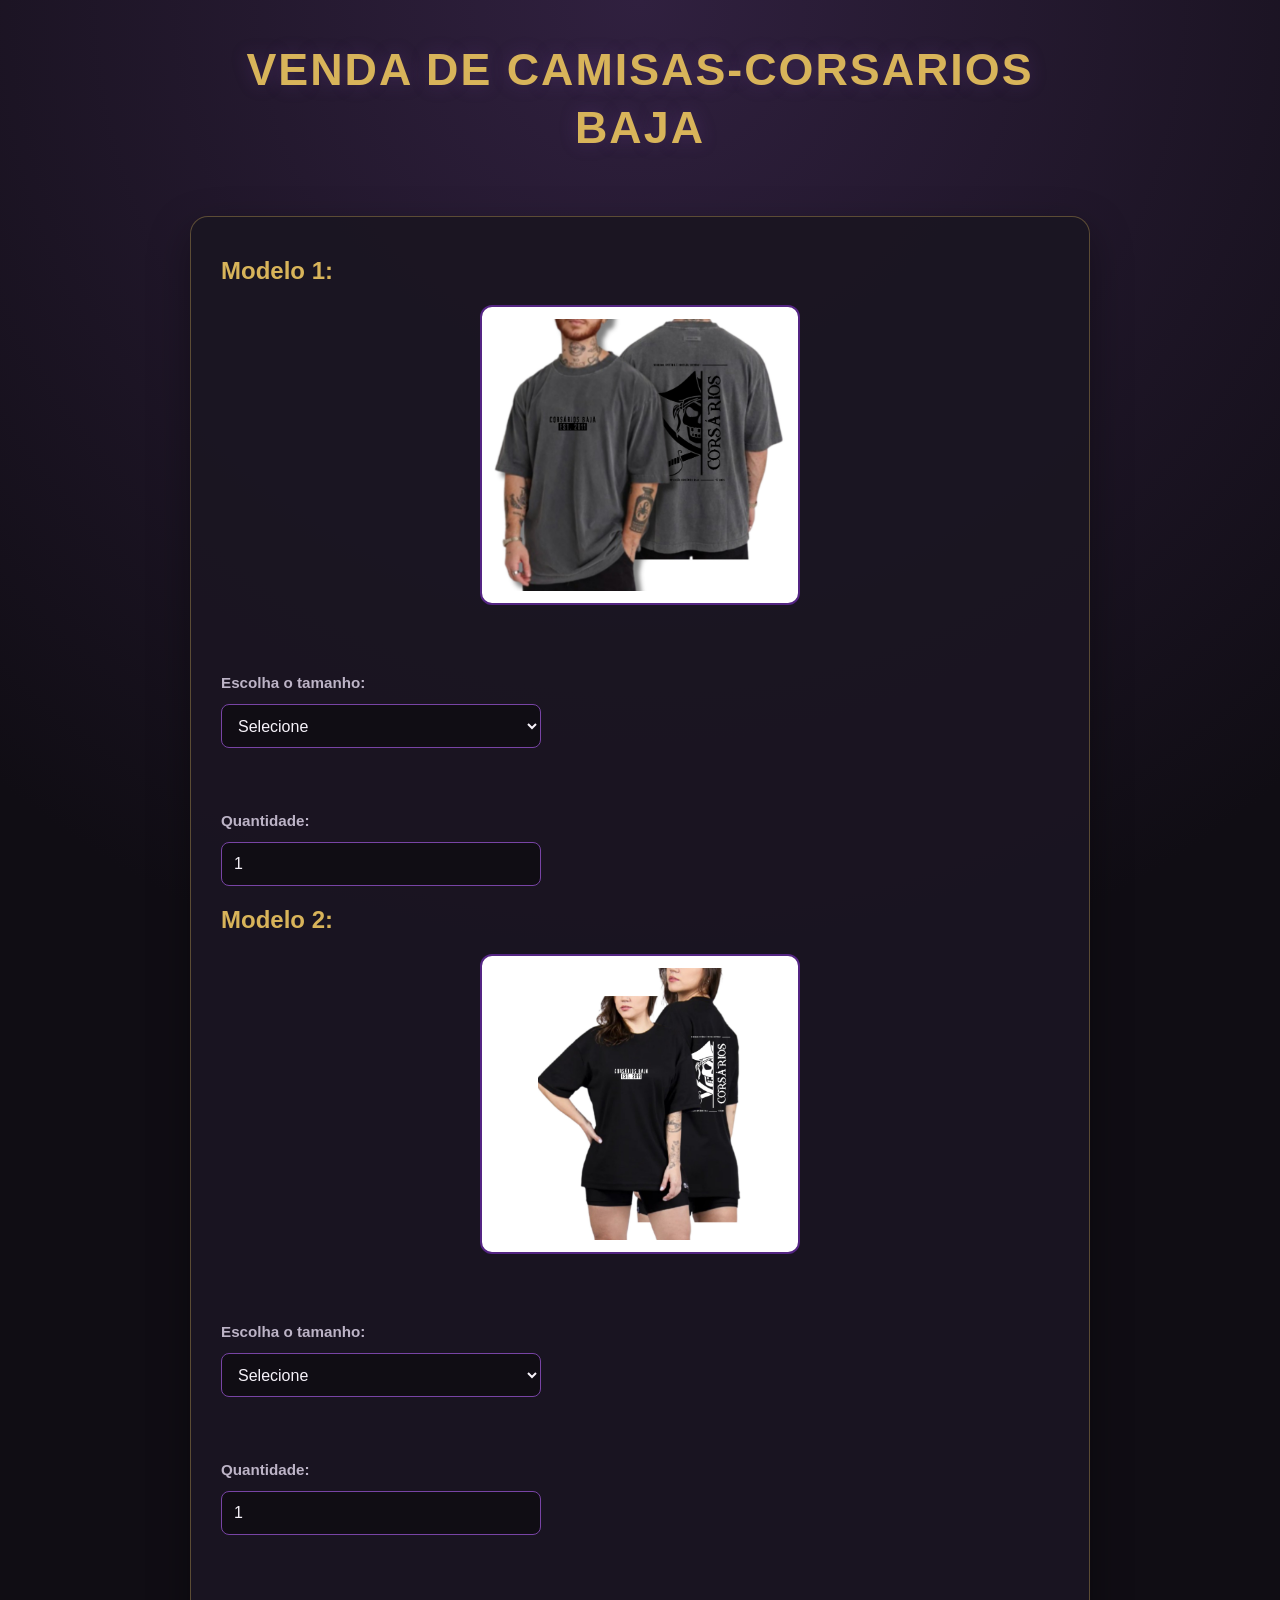
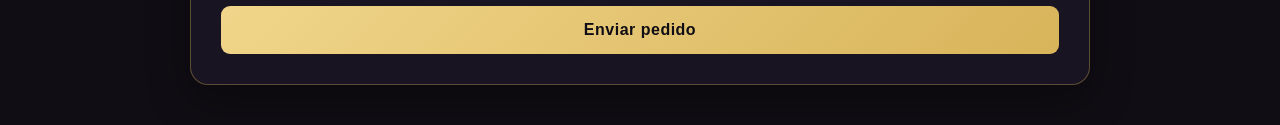
<file: index.html>
<!DOCTYPE html>
<html lang="PT-BR">
<head>
    <meta charset="UTF-8">
    <meta name="viewport" content="width=device-width, initial-scale=1.0">
    <title>Testando</title>
    <link rel="stylesheet" href="estilo.css">
</head>
<body>
    <h1> VENDA DE CAMISAS-CORSARIOS BAJA </h1>


    <form action="https://jkorpela.fi/cgi-bin/echo.cgi" method="post"> 

        <h2>Modelo 1:</h2>

        <img src="./WhatsApp Image 2026-05-15 at 17.40.18 (1).jpeg"
             alt="Camisa modelo 1"
             width="250">

        <br></br>
        
        <label for="tamanho1">Escolha o tamanho:</label>

        <select id="tamanho1" name="tamanho_modelo1">
            <option value="">Selecione</option>
            <option value="PP">PP</option>
            <option value="P">P</option>
            <option value="M">M</option>
            <option value="G">G</option>
            <option value="GG">GG</option>
            <option value="XGG">XGG</option>
        </select>
        <br></br>
        <label for="quantidade1">Quantidade:</label>
        
        <input
            type="number"
            id="quantidade1"
            name="quantidade1"
            min="1"
            max="100"
            value="1"
        > 

        <p></p>

        <h2>Modelo 2:</h2>
    
        <img src="./WhatsApp Image 2026-05-15 at 17.40.18.jpeg"
             alt="Camisa modelo 1"
             width="250">

        <br></br>

       <label for="tamanho2">Escolha o tamanho:</label>
        
        <select id="tamanho2" name="tamanho_modelo2">
            <option value="">Selecione</option>
            <option value="PP">PP</option>
            <option value="P">P</option>
            <option value="M">M</option>
            <option value="G">G</option>
            <option value="GG">GG</option>
            <option value="XGG">XGG</option>
        </select>

        <br></br>

        <label for="quantidade1">Quantidade:</label>
        
        <input
            type="number"
            id="quantidade1"
            name="quantidade1"
            min="1"
            max="100"
            value="1"
        > 
        <br></br>

        <button type="submit">Enviar pedido</button>

    </form>

</body>
</html>
</file>
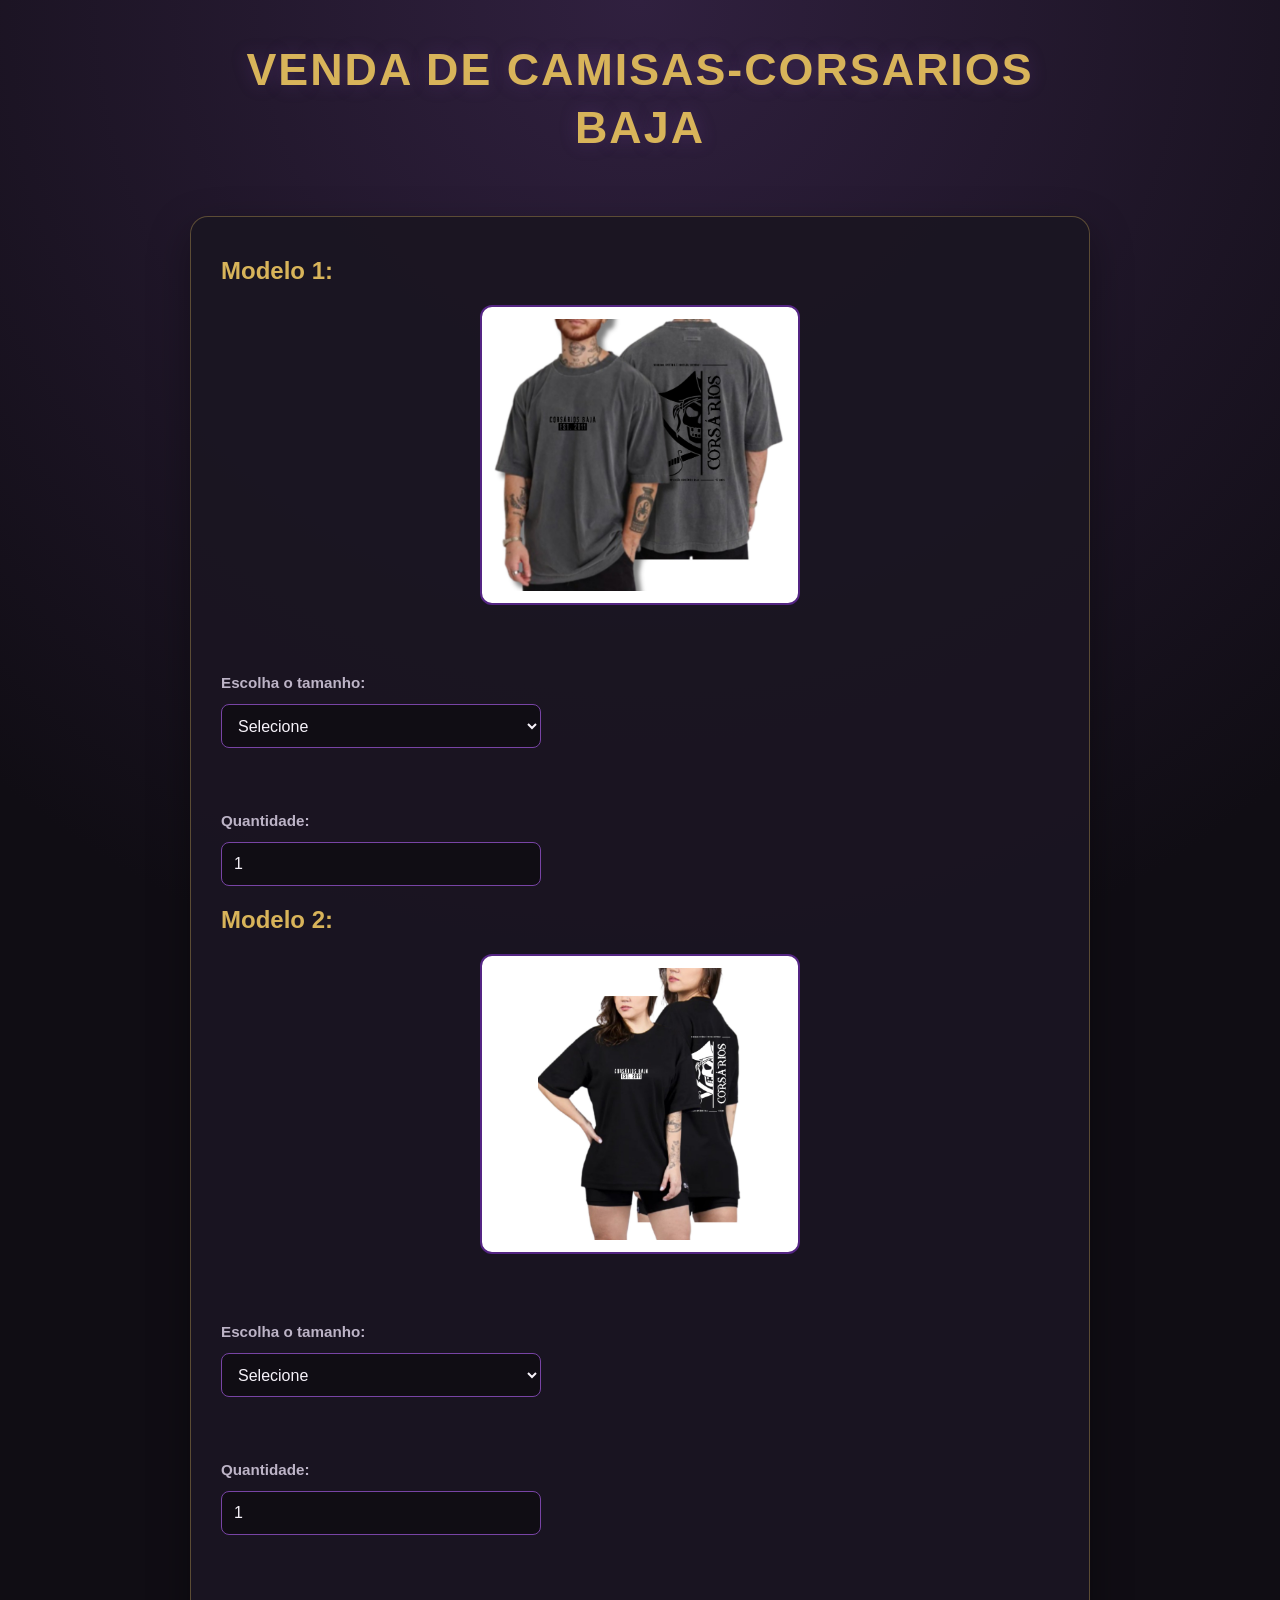
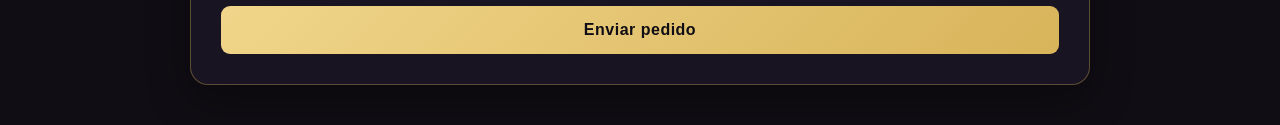
<file: site.html>
<!DOCTYPE html>
<html lang="PT-BR">
<head>
    <meta charset="UTF-8">
    <meta name="viewport" content="width=device-width, initial-scale=1.0">
    <title>Testando</title>
    <link rel="stylesheet" href="estilo.css">
</head>
<body>
    <h1> VENDA DE CAMISAS-CORSARIOS BAJA </h1>


    <form action="https://jkorpela.fi/cgi-bin/echo.cgi" method="post"> 

        <h2>Modelo 1:</h2>

        <img src="./WhatsApp Image 2026-05-15 at 17.40.18 (1).jpeg"
             alt="Camisa modelo 1"
             width="250">

        <br></br>
        
        <label for="tamanho1">Escolha o tamanho:</label>

        <select id="tamanho1" name="tamanho_modelo1">
            <option value="">Selecione</option>
            <option value="PP">PP</option>
            <option value="P">P</option>
            <option value="M">M</option>
            <option value="G">G</option>
            <option value="GG">GG</option>
            <option value="XGG">XGG</option>
        </select>
        <br></br>
        <label for="quantidade1">Quantidade:</label>
        
        <input
            type="number"
            id="quantidade1"
            name="quantidade1"
            min="1"
            max="100"
            value="1"
        > 

        <p></p>

        <h2>Modelo 2:</h2>
    
        <img src="./WhatsApp Image 2026-05-15 at 17.40.18.jpeg"
             alt="Camisa modelo 1"
             width="250">

        <br></br>

       <label for="tamanho2">Escolha o tamanho:</label>
        
        <select id="tamanho2" name="tamanho_modelo2">
            <option value="">Selecione</option>
            <option value="PP">PP</option>
            <option value="P">P</option>
            <option value="M">M</option>
            <option value="G">G</option>
            <option value="GG">GG</option>
            <option value="XGG">XGG</option>
        </select>

        <br></br>

        <label for="quantidade1">Quantidade:</label>
        
        <input
            type="number"
            id="quantidade1"
            name="quantidade1"
            min="1"
            max="100"
            value="1"
        > 
        <br></br>

        <button type="submit">Enviar pedido</button>

    </form>

</body>
</html>
</file>
<file: estilo.css>
:root {
    --preto: #100D14;
    --preto-card: #1B1622;
    --roxo: #542583;
    --roxo-claro: #7844A5;
    --dourado: #D8B45A;
    --dourado-claro: #F0D58A;
    --branco: #F7F3FA;
    --cinza: #BDB4C7;
}



* {
    box-sizing: border-box;
}

body {
    margin: 0;
    padding: 40px 20px;
    background:
        radial-gradient(
            circle at top,
            #30203F 0%,
            var(--preto) 55%
        );
    color: var(--branco);
    font-family: Arial, Helvetica, sans-serif;
    min-height: 100vh;
}



h1 {
    max-width: 900px;
    margin: 0 auto 40px;
    padding-bottom: 20px;
    text-align: center;
    color: var(--dourado);
    font-size: clamp(1.8rem, 4vw, 2.8rem);
    letter-spacing: 2px;
    line-height: 1.3;
   text-shadow: 0 0 18px rgba(120, 68, 165, 0.3);
}



form {
    max-width: 900px;
    margin: 0 auto;
    padding: 30px;
    background: rgba(27, 22, 34, 0.95);
    border: 1px solid rgba(216, 180, 90, 0.35);
    border-radius: 18px;
    box-shadow: 0 15px 40px rgba(0, 0, 0, 0.35);
}



h2 {
    margin: 10px 0 20px;
    color: var(--dourado);
    font-size: 1.5rem;
}


img {
    display: block;
    width: 100%;
    max-width: 320px;
    height: 300px;
    object-fit: contain;
    margin: 0 auto 25px;
    padding: 12px;
    background: #FFFFFF;
    border: 2px solid var(--roxo);
    border-radius: 12px;
    transition: transform 0.25s, border-color 0.25s;
}

img:hover {
    transform: scale(1.03);
    border-color: var(--dourado);
}



label {
    display: inline-block;
    margin: 8px 0;
    color: var(--cinza);
    font-size: 0.95rem;
    font-weight: bold;
}



select,
input[type="number"] {
    display: block;
    width: 100%;
    max-width: 320px;
    min-height: 44px;
    margin: 5px 0 20px;
    padding: 10px 12px;
    color: var(--branco);
    background-color: var(--preto);
    border: 1px solid var(--roxo-claro);
    border-radius: 8px;
    font: inherit;
    outline: none;
    transition: border-color 0.2s, box-shadow 0.2s;
}



select:focus,
input[type="number"]:focus {
    border-color: var(--dourado);
    box-shadow: 0 0 0 3px rgba(216, 180, 90, 0.15);
}



select option {
    color: var(--branco);
    background-color: var(--preto-card);
}



hr {
    margin: 35px 0;
    border: none;
    border-top: 1px solid rgba(216, 180, 90, 0.35);
}


button[type="submit"] {
    display: block;
    width: 100%;
    margin-top: 15px;
    padding: 15px 20px;
    color: var(--preto);
    background: linear-gradient(
        135deg,
        var(--dourado-claro),
        var(--dourado)
    );
    border: none;
    border-radius: 9px;
    font-size: 1rem;
    font-weight: bold;
    letter-spacing: 0.5px;
    cursor: pointer;
    transition: transform 0.2s, box-shadow 0.2s;
}

button[type="submit"]:hover {
    transform: translateY(-2px);
    box-shadow: 0 6px 20px rgba(216, 180, 90, 0.25);
}

button[type="submit"]:active {
    transform: translateY(0);
}
</file>
